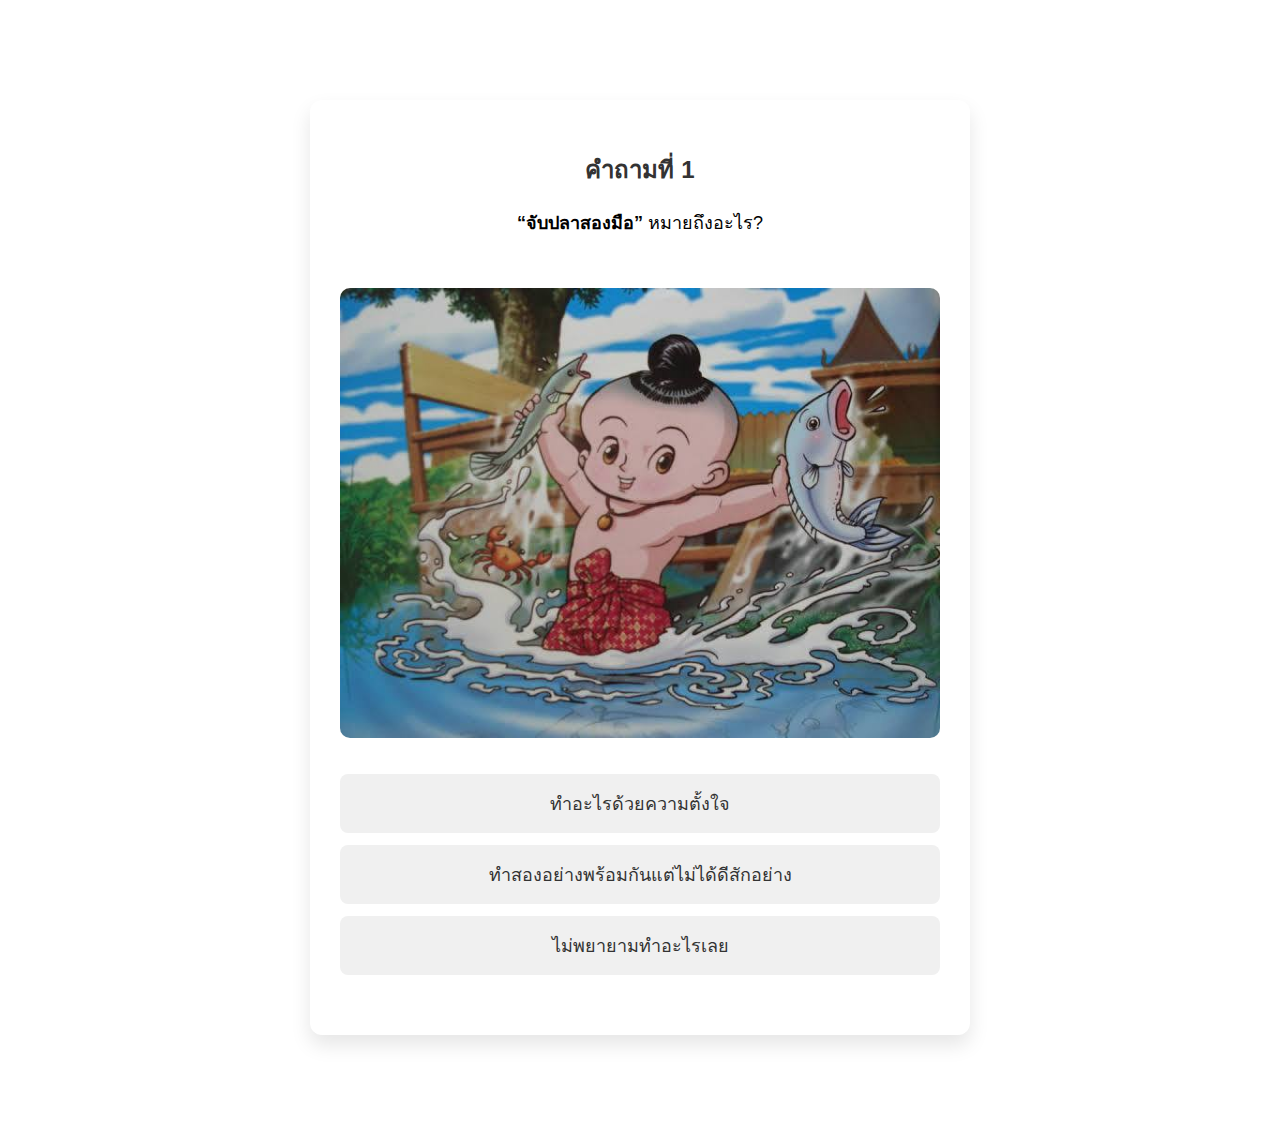
<file: question1.html>
<!DOCTYPE html>
<html lang="th">
<head>
    <meta charset="UTF-8">
    <meta name="viewport" content="width=device-width, initial-scale=1.0">
    <title>คำถาม 1</title>
    <link rel="stylesheet" href="styles.css">
    <script defer src="script.js"></script>
</head>
<body>
    <div class="container">
        <h2>คำถามที่ 1</h2>
        <p><strong>“จับปลาสองมือ”</strong> หมายถึงอะไร?</p>
        <img src="1.jpg" alt="จับปลาสองมือ" class="saying-image">
        <button class="option" onclick="checkAnswer(this, 'ผิด')">ทำอะไรด้วยความตั้งใจ</button>
        <button class="option" onclick="checkAnswer(this, 'ถูก')">ทำสองอย่างพร้อมกันแต่ไม่ได้ดีสักอย่าง</button>
        <button class="option" onclick="checkAnswer(this, 'ผิด')">ไม่พยายามทำอะไรเลย</button>
        <br>
        <!-- Update the 'next-btn' to navigate to the second question -->
        <button class="next-btn" onclick="window.location.href='question2.html'">ถัดไป</button>
    </div>
    <script>
        function startGame() {
            window.location.href = "question2.html";
        }
    </script>
</body>
</html>
</file>
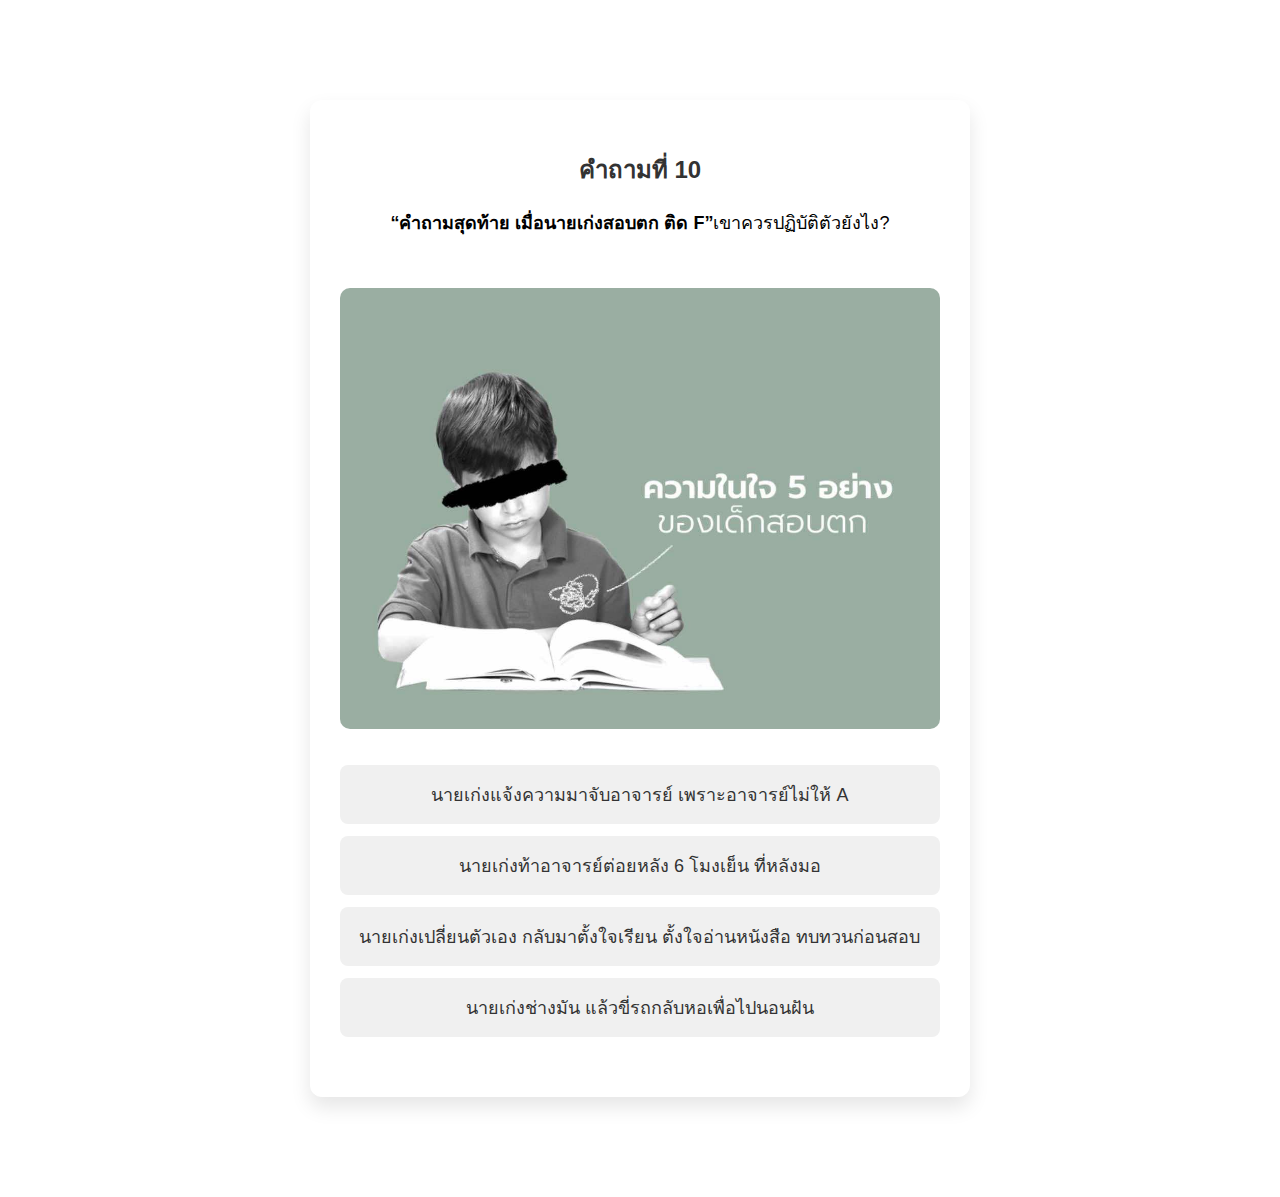
<file: question10.html>
<!DOCTYPE html>
<html lang="th">
<head>
    <meta charset="UTF-8">
    <meta name="viewport" content="width=device-width, initial-scale=1.0">
    <title>คำถาม 10</title>
    <link rel="stylesheet" href="styles.css">
    <script defer src="script.js"></script>
</head>
<body>
    <div class="container">
        <h2>คำถามที่ 10</h2>
        <p><strong>“คำถามสุดท้าย เมื่อนายเก่งสอบตก ติด F”</strong>เขาควรปฏิบัติตัวยังไง?</p>
        <img src="boy.jpg" alt="นายเก่ง." class="saying-image">
        <button class="option" onclick="checkAnswer(this, 'ผิด')">นายเก่งแจ้งความมาจับอาจารย์ เพราะอาจารย์ไม่ให้ A</button>
        <button class="option" onclick="checkAnswer(this, 'ผิด')">นายเก่งท้าอาจารย์ต่อยหลัง 6 โมงเย็น ที่หลังมอ</button>
        <button class="option" onclick="checkAnswer(this, 'ถูก')">นายเก่งเปลี่ยนตัวเอง กลับมาตั้งใจเรียน ตั้งใจอ่านหนังสือ ทบทวนก่อนสอบ</button>
        <button class="option" onclick="checkAnswer(this, 'ผิด')">นายเก่งช่างมัน แล้วขี่รถกลับหอเพื่อไปนอนฝัน</button>
        <br>
        <button class="next-btn" onclick="nextQuestion(2)">ถัดไป</button>
    </div>
</body>
</html>
</file>
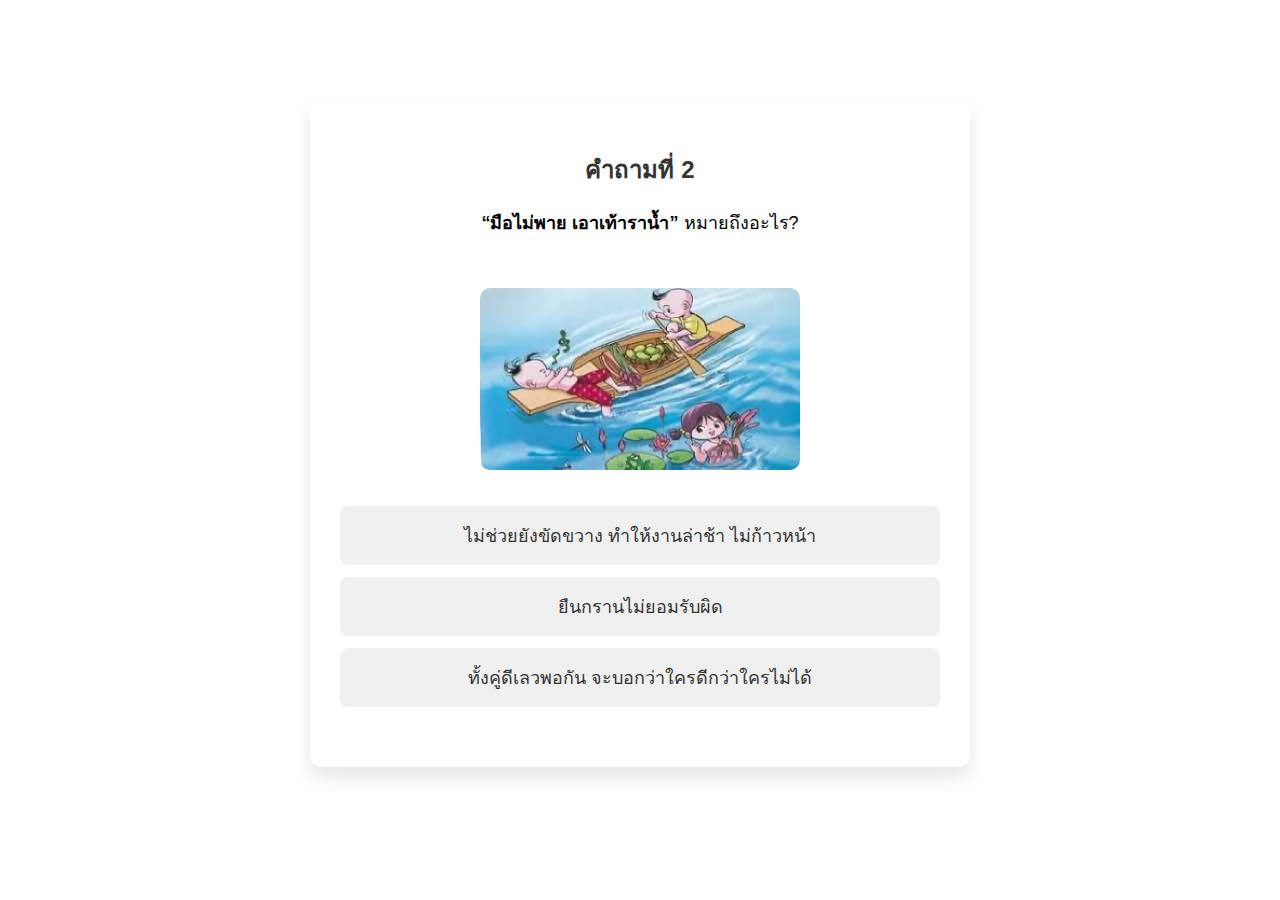
<file: question2.html>
<!DOCTYPE html>
<html lang="th">
<head>
    <meta charset="UTF-8">
    <meta name="viewport" content="width=device-width, initial-scale=1.0">
    <title>คำถาม 2</title>
    <link rel="stylesheet" href="styles.css">
    <script defer src="script.js"></script>
</head>
<body>
    <div class="container">
        <h2>คำถามที่ 2</h2>
        <p><strong>“มือไม่พาย เอาเท้ารานํ้า”</strong> หมายถึงอะไร?</p>
        <img src="2.jpg" alt="มือไม่พาย เอาเท้ารานํ้า" class="saying-image">
        <button class="option" onclick="checkAnswer(this, 'ถูก')">ไม่ช่วยยังขัดขวาง ทำให้งานล่าช้า ไม่ก้าวหน้า</button>
        <button class="option" onclick="checkAnswer(this, 'ผิด')">ยืนกรานไม่ยอมรับผิด</button>
        <button class="option" onclick="checkAnswer(this, 'ผิด')">ทั้งคู่ดีเลวพอกัน จะบอกว่าใครดีกว่าใครไม่ได้</button>
        <br>
        <button class="next-btn" onclick="window.location.href='question3.html'">ถัดไป</button>
    </div>
</body>
</html>
</file>
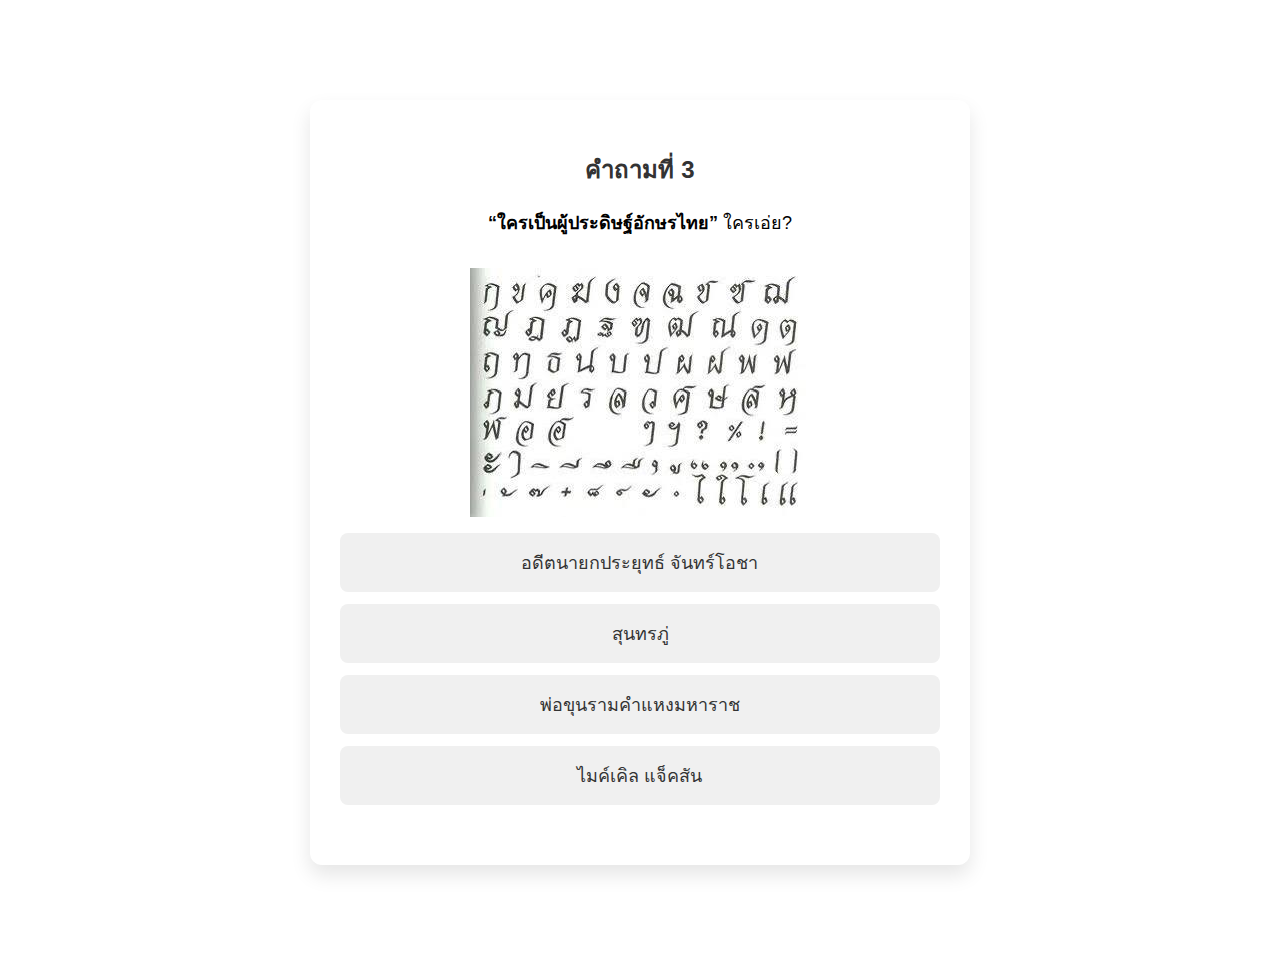
<file: question3.html>
<!DOCTYPE html>
<html lang="th">
<head>
    <meta charset="UTF-8">
    <meta name="viewport" content="width=device-width, initial-scale=1.0">
    <title>คำถาม 3</title>
    <link rel="stylesheet" href="styles.css">
    <script defer src="script.js"></script>
</head>
<body>
    <div class="container">
        <h2>คำถามที่ 3</h2>
        <p><strong>“ใครเป็นผู้ประดิษฐ์อักษรไทย”</strong> ใครเอ่ย?</p>
        <img src="3.jpg">
        <button class="option" onclick="checkAnswer(this, 'ผิด')">อดีตนายกประยุทธ์ จันทร์โอชา</button>
        <button class="option" onclick="checkAnswer(this, 'ผิด')">สุนทรภู่</button>
        <button class="option" onclick="checkAnswer(this, 'ถูก')">พ่อขุนรามคำแหงมหาราช</button>
        <button class="option" onclick="checkAnswer(this, 'ผิด')">ไมค์เคิล แจ็คสัน</button>
        <br>
        <button class="next-btn" onclick="window.location.href='question4.html'">ถัดไป</button>
    </div>
</body>
</html>
</file>
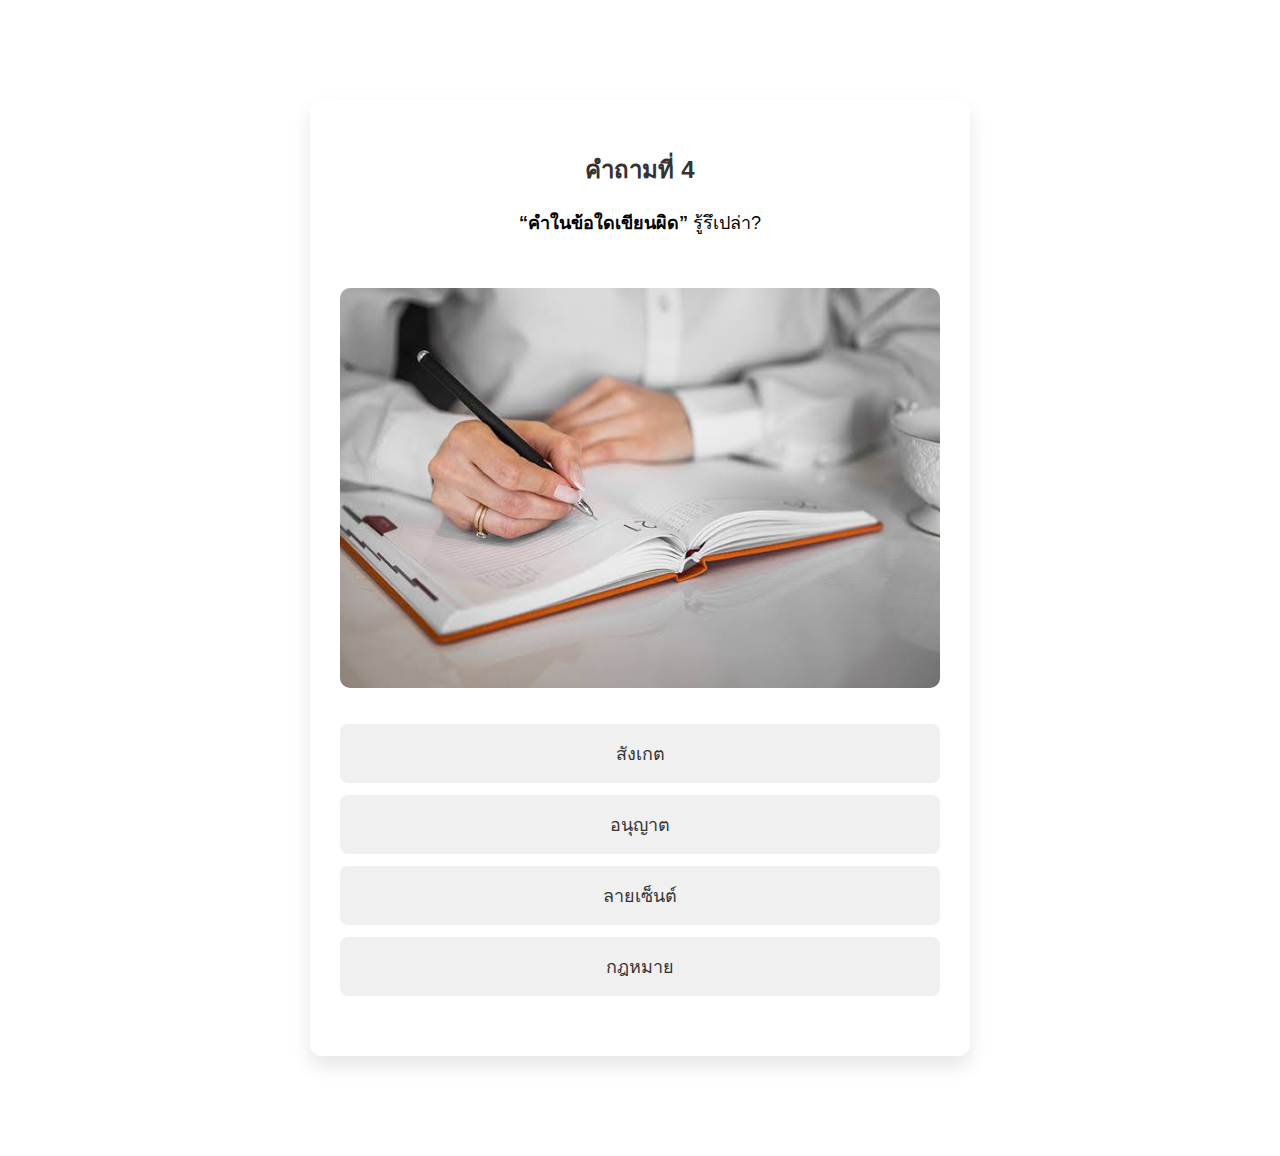
<file: question4.html>
<!DOCTYPE html>
<html lang="th">
<head>
    <meta charset="UTF-8">
    <meta name="viewport" content="width=device-width, initial-scale=1.0">
    <title>คำถาม 4</title>
    <link rel="stylesheet" href="styles.css">
    <script defer src="script.js"></script>
</head>
<body>
    <div class="container">
        <h2>คำถามที่ 4</h2>
        <p><strong>“คำในข้อใดเขียนผิด”</strong> รู้รึเปล่า?</p>
        <img src="4.jpg" alt="มือไม่พาย เอาเท้ารานํ้า" class="saying-image">
        <button class="option" onclick="checkAnswer(this, 'ผิด')">สังเกต</button>
        <button class="option" onclick="checkAnswer(this, 'ผิด')">อนุญาต</button>
        <button class="option" onclick="checkAnswer(this, 'ถูก')">ลายเซ็นต์</button>
        <button class="option" onclick="checkAnswer(this, 'ผิด')">กฎหมาย</button>
        <br>
        <button class="next-btn" onclick="window.location.href='question5.html'">ถัดไป</button>
    </div>
</body>
</html>
</file>
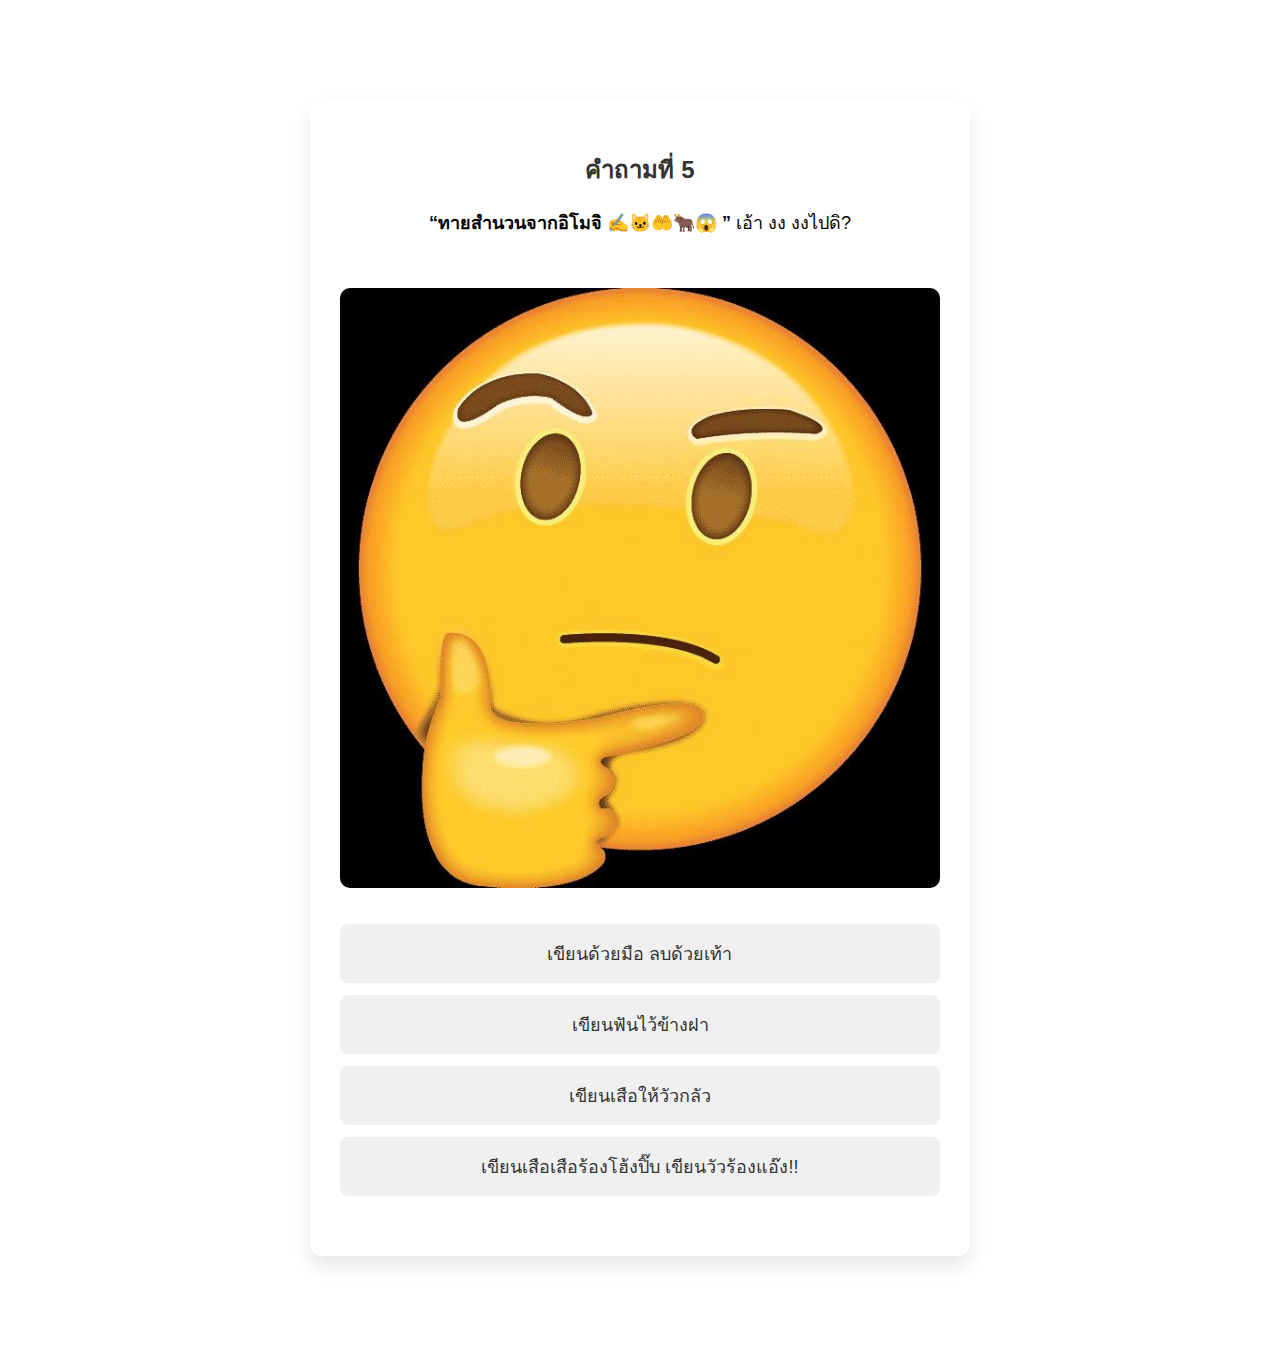
<file: question5.html>
<!DOCTYPE html>
<html lang="th">
<head>
    <meta charset="UTF-8">
    <meta name="viewport" content="width=device-width, initial-scale=1.0">
    <title>คำถาม 5</title>
    <link rel="stylesheet" href="styles.css">
    <script defer src="script.js"></script>
</head>
<body>
    <div class="container">
        <h2>คำถามที่ 5</h2>
        <p><strong>“ทายสำนวนจากอิโมจิ ✍🐱🤲🐂😱 ”</strong> เอ้า งง งงไปดิ?</p>
        <img src="5.jpg" alt="งงเด้" class="saying-image">
        <button class="option" onclick="checkAnswer(this, 'ผิด')">เขียนด้วยมือ ลบด้วยเท้า</button>
        <button class="option" onclick="checkAnswer(this, 'ผิด')">เขียนฟันไว้ข้างฝา</button>
        <button class="option" onclick="checkAnswer(this, 'ถูก')">เขียนเสือให้วัวกลัว</button>
        <button class="option" onclick="checkAnswer(this, 'ผิด')">เขียนเสือเสือร้องโฮ้งปิ๊บ เขียนวัวร้องแอ๊ง!!</button>
        <br>
        <button class="next-btn" onclick="window.location.href='question6.html'">ถัดไป</button>
    </div>
</body>
</html>
</file>
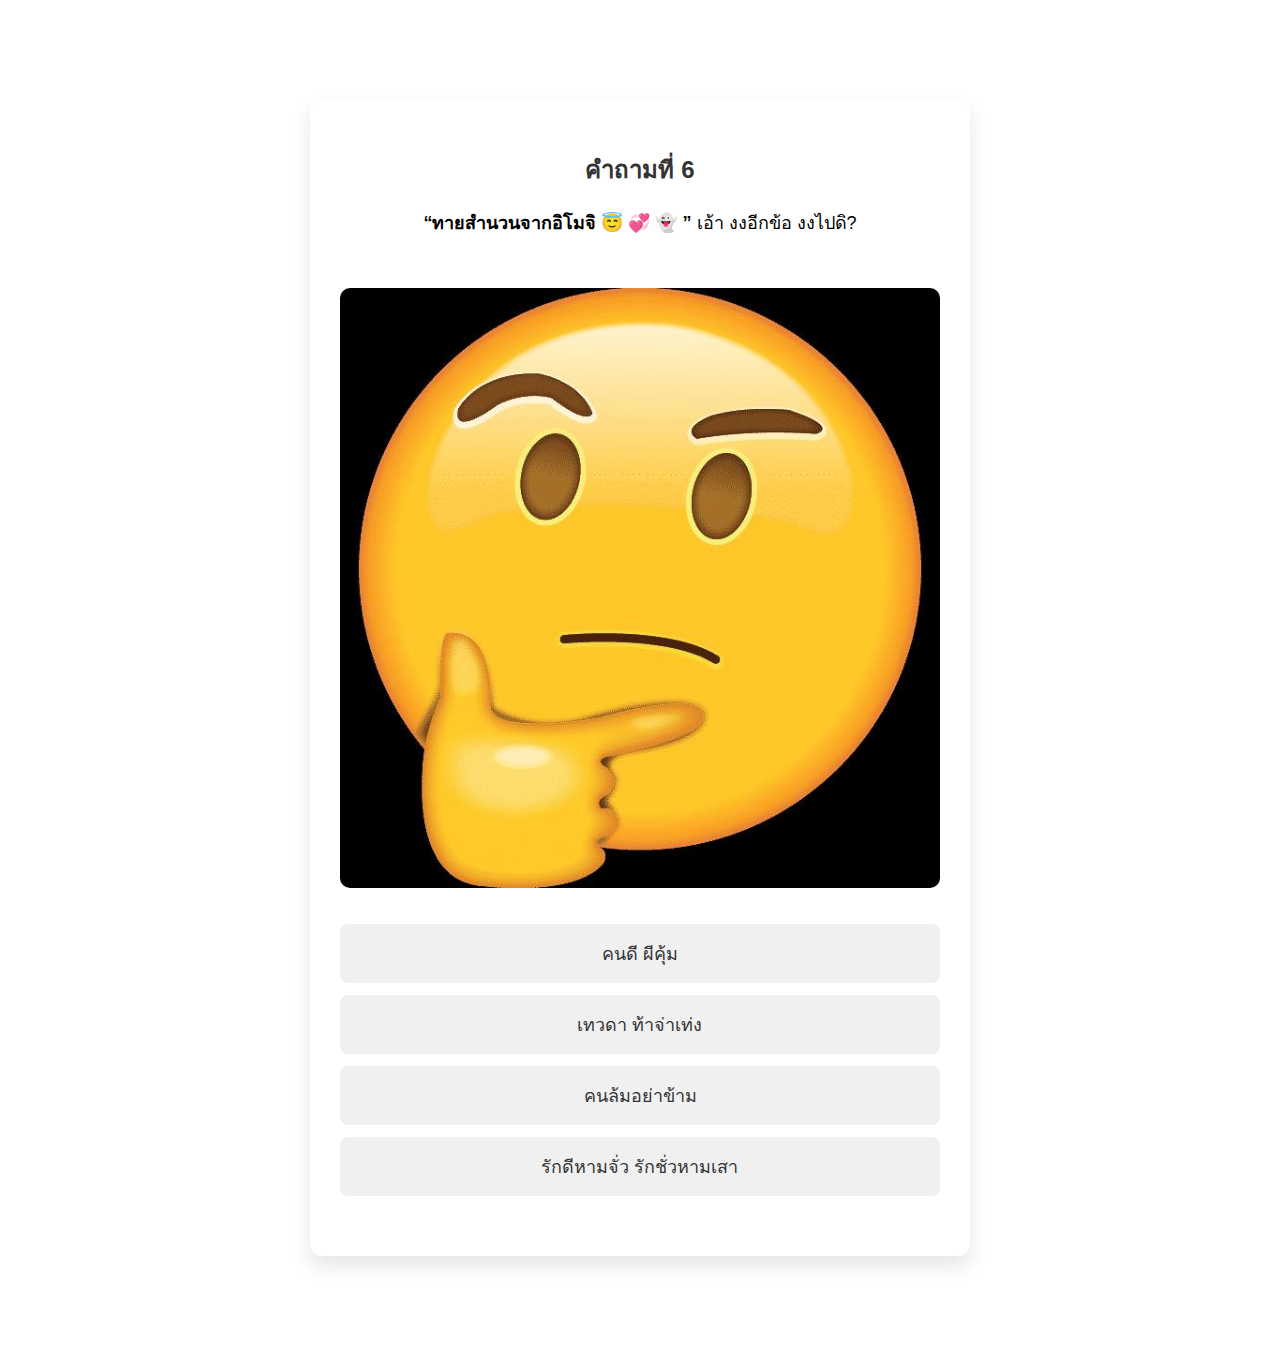
<file: question6.html>
<!DOCTYPE html>
<html lang="th">
<head>
    <meta charset="UTF-8">
    <meta name="viewport" content="width=device-width, initial-scale=1.0">
    <title>คำถาม 6</title>
    <link rel="stylesheet" href="styles.css">
    <script defer src="script.js"></script>
</head>
<body>
    <div class="container">
        <h2>คำถามที่ 6</h2>
        <p><strong>“ทายสำนวนจากอิโมจิ 😇 💞 👻 ”</strong> เอ้า งงอีกข้อ งงไปดิ?</p>
        <img src="5.jpg" alt="งงเด้" class="saying-image">
        <button class="option" onclick="checkAnswer(this, 'ถูก')">คนดี ผีคุ้ม</button>
        <button class="option" onclick="checkAnswer(this, 'ผิด')">เทวดา ท้าจ่าเท่ง</button>
        <button class="option" onclick="checkAnswer(this, 'ผิด')">คนล้มอย่าข้าม</button>
        <button class="option" onclick="checkAnswer(this, 'ผิด')">รักดีหามจั่ว รักชั่วหามเสา</button>
        <br>
        <button class="next-btn" onclick="window.location.href='question7.html'">ถัดไป</button>
    </div>
</body>
</html>
</file>
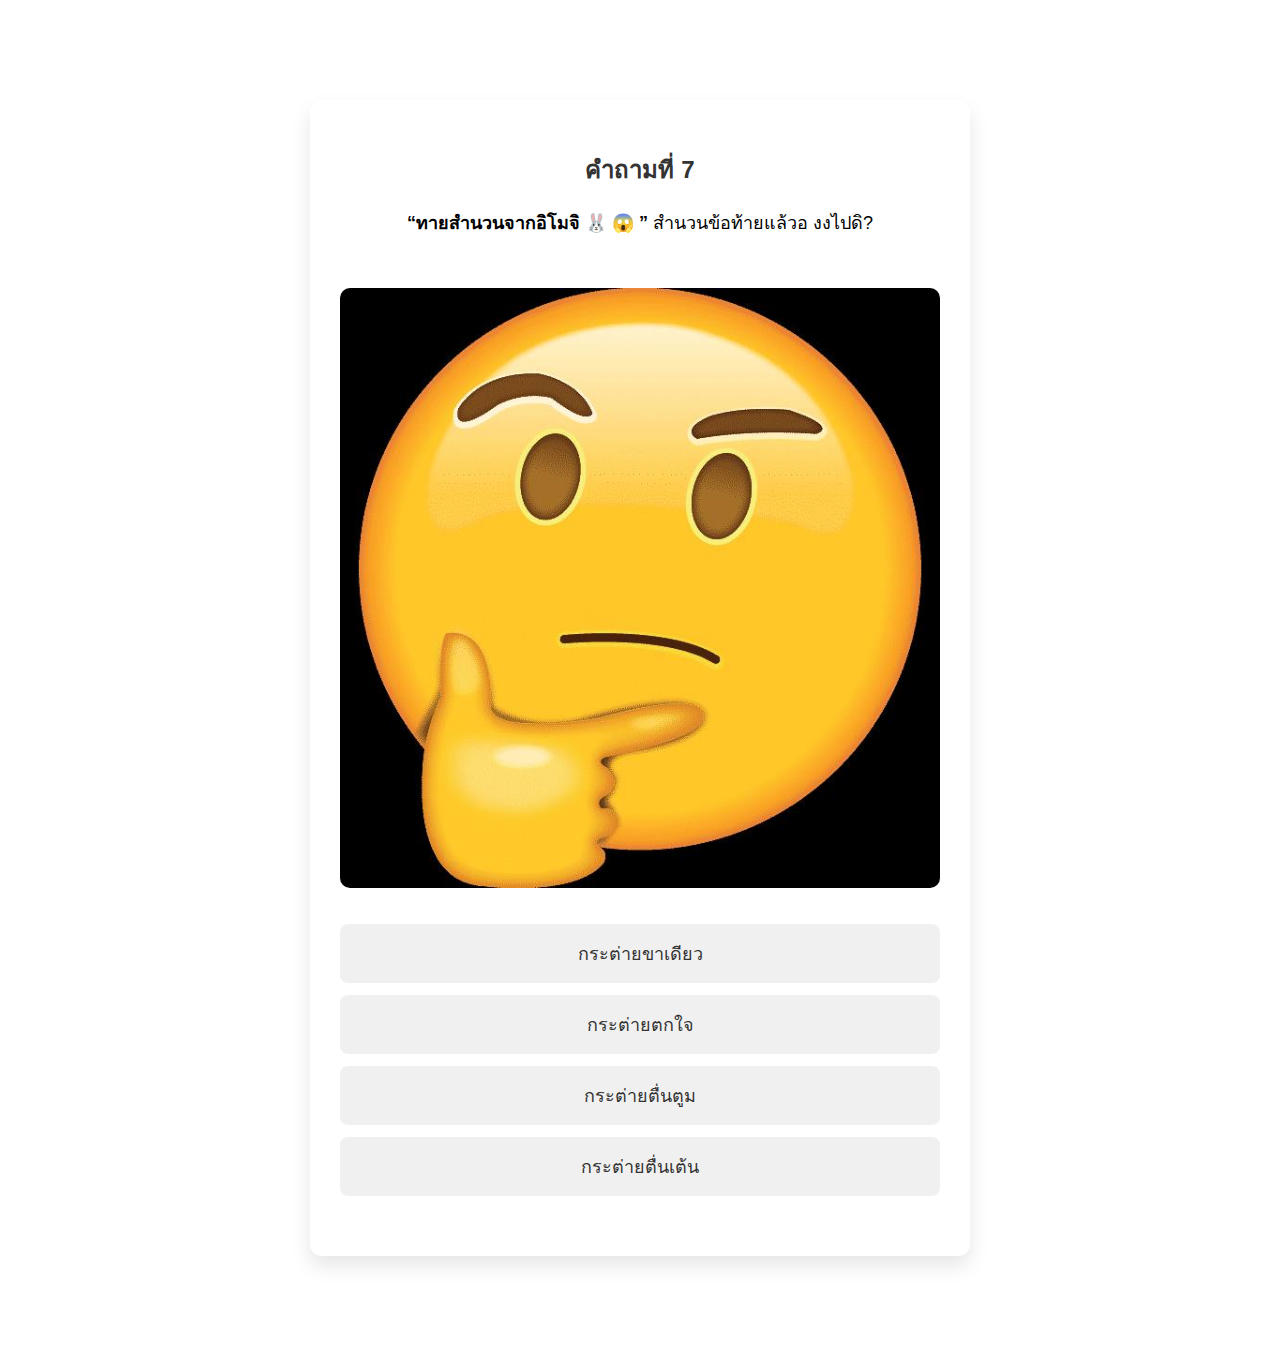
<file: question7.html>
<!DOCTYPE html>
<html lang="th">
<head>
    <meta charset="UTF-8">
    <meta name="viewport" content="width=device-width, initial-scale=1.0">
    <title>คำถาม 7</title>
    <link rel="stylesheet" href="styles.css">
    <script defer src="script.js"></script>
</head>
<body>
    <div class="container">
        <h2>คำถามที่ 7</h2>
        <p><strong>“ทายสำนวนจากอิโมจิ 🐰 😱 ”</strong> สำนวนข้อท้ายแล้วอ งงไปดิ?</p>
        <img src="5.jpg" alt="งงเด้" class="saying-image">
        <button class="option" onclick="checkAnswer(this, 'ผิด')">กระต่ายขาเดียว</button>
        <button class="option" onclick="checkAnswer(this, 'ผิด')">กระต่ายตกใจ</button>
        <button class="option" onclick="checkAnswer(this, 'ถูก')">กระต่ายตื่นตูม</button>
        <button class="option" onclick="checkAnswer(this, 'ผิด')">กระต่ายตื่นเต้น</button>
        <br>
        <button class="next-btn" onclick="window.location.href='question8.html'">ถัดไป</button>
    </div>
</body>
</html>
</file>
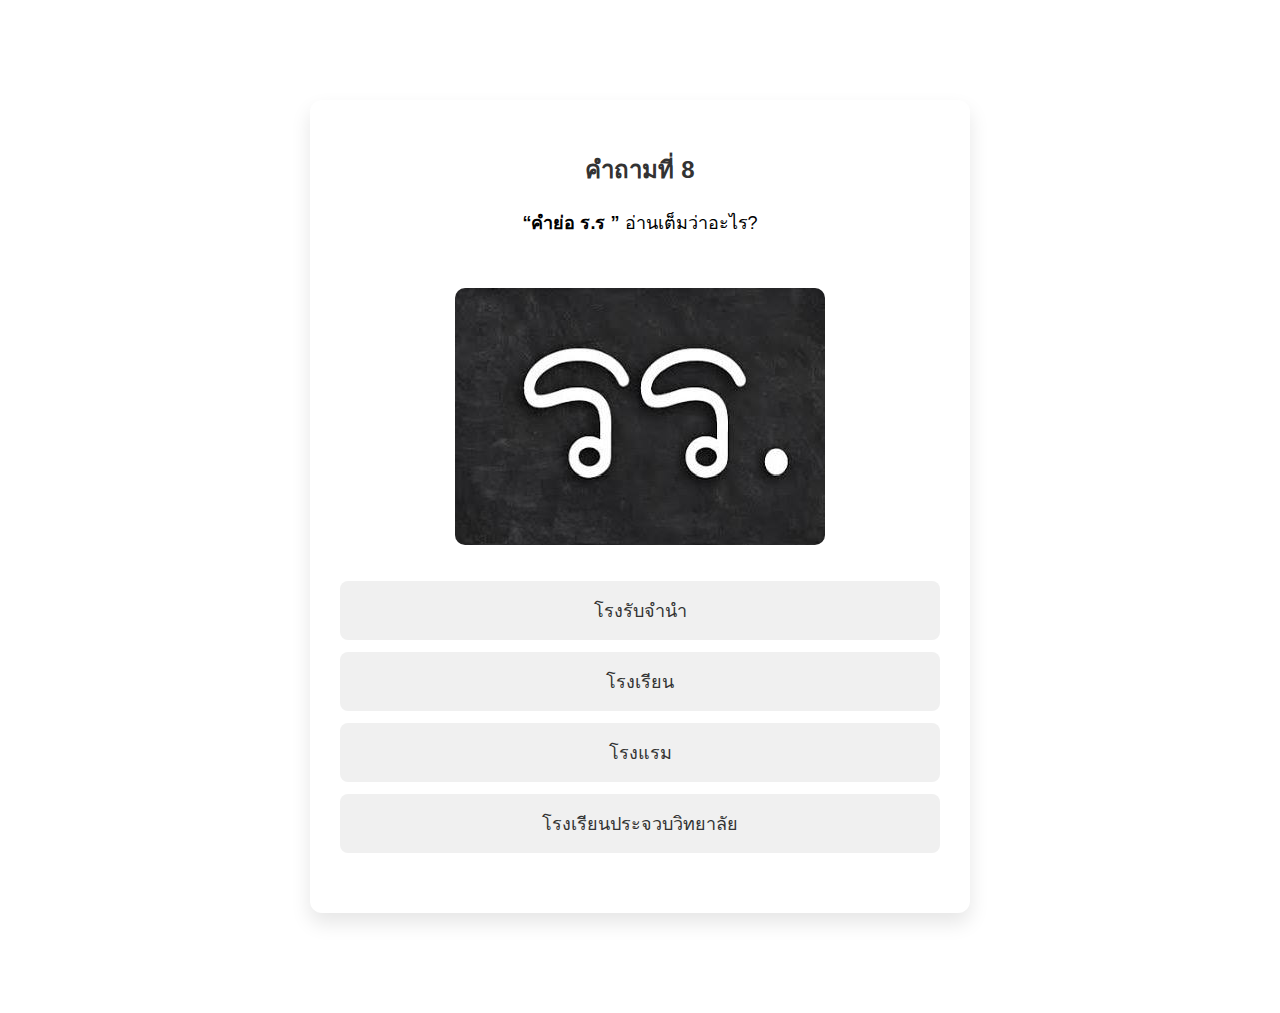
<file: question8.html>
<!DOCTYPE html>
<html lang="th">
<head>
    <meta charset="UTF-8">
    <meta name="viewport" content="width=device-width, initial-scale=1.0">
    <title>คำถาม 8</title>
    <link rel="stylesheet" href="styles.css">
    <script defer src="script.js"></script>
</head>
<body>
    <div class="container">
        <h2>คำถามที่ 8</h2>
        <p><strong>“คำย่อ ร.ร ”</strong> อ่านเต็มว่าอะไร?</p>
        <img src="8.jpg" alt="คำย่อ ร.ร" class="saying-image">
        <button class="option" onclick="checkAnswer(this, 'ผิด')">โรงรับจำนำ</button>
        <button class="option" onclick="checkAnswer(this, 'ถูก')">โรงเรียน</button>
        <button class="option" onclick="checkAnswer(this, 'ผิด')">โรงแรม</button>
        <button class="option" onclick="checkAnswer(this, 'ผิด')">โรงเรียนประจวบวิทยาลัย</button>
        <br>
        <button class="next-btn" onclick="window.location.href='question9.html'">ถัดไป</button>
    </div>
</body>
</html>
</file>
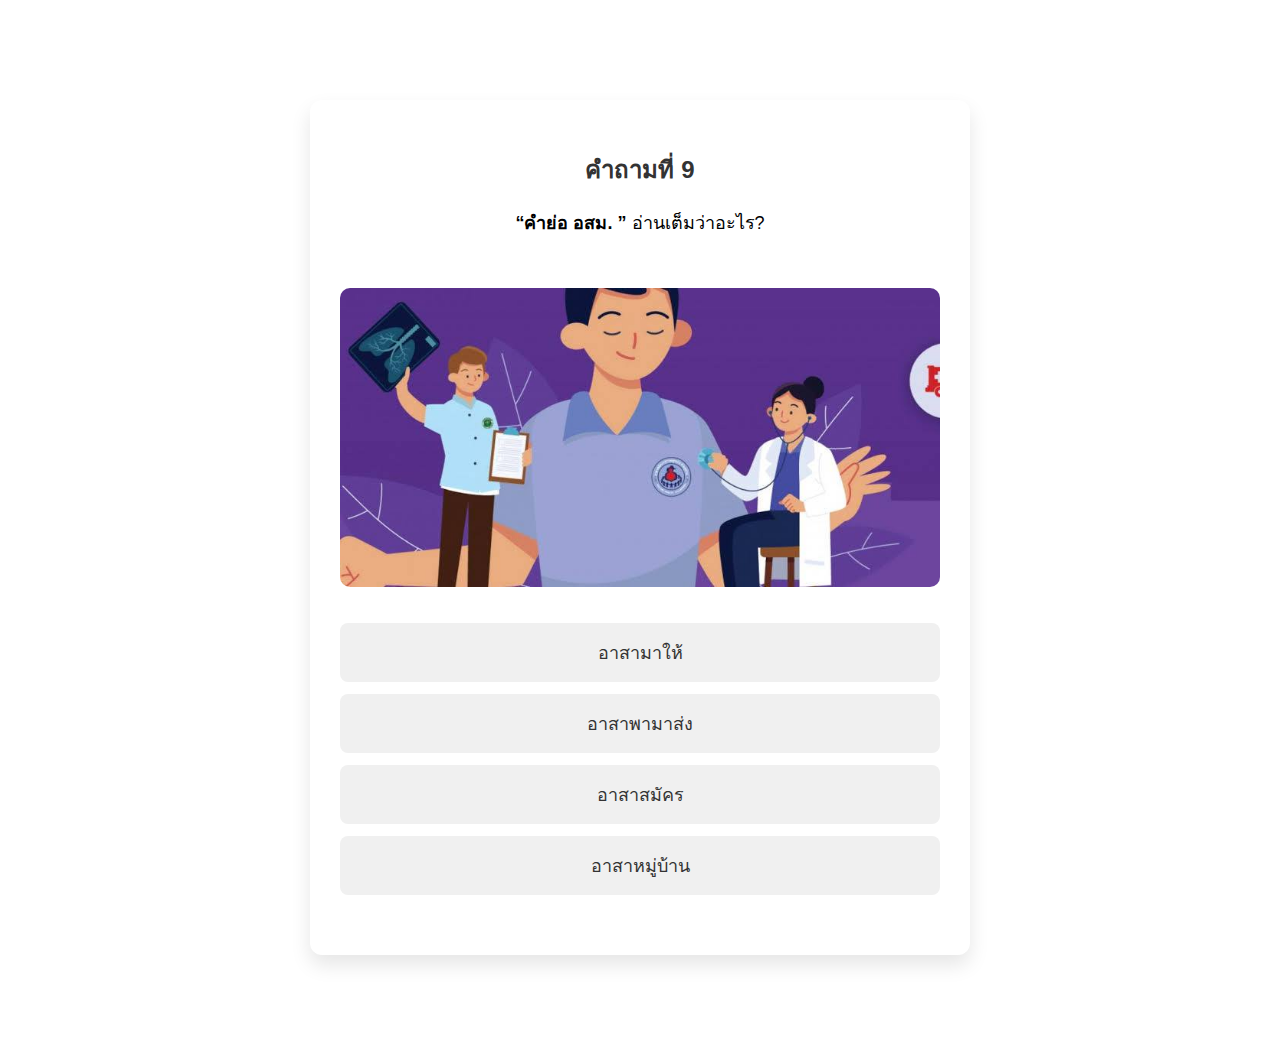
<file: question9.html>
<!DOCTYPE html>
<html lang="th">
<head>
    <meta charset="UTF-8">
    <meta name="viewport" content="width=device-width, initial-scale=1.0">
    <title>คำถาม 9</title>
    <link rel="stylesheet" href="styles.css">
    <script defer src="script.js"></script>
</head>
<body>
    <div class="container">
        <h2>คำถามที่ 9</h2>
        <p><strong>“คำย่อ อสม. ”</strong> อ่านเต็มว่าอะไร?</p>
        <img src="9.jpg" alt="คำย่อ รร." class="saying-image">
        <button class="option" onclick="checkAnswer(this, 'ผิด')">อาสามาให้</button>
        <button class="option" onclick="checkAnswer(this, 'ผิด')">อาสาพามาส่ง</button>
        <button class="option" onclick="checkAnswer(this, 'ถูก')">อาสาสมัคร</button>
        <button class="option" onclick="checkAnswer(this, 'ผิด')">อาสาหมู่บ้าน</button>
        <br>
        <button class="next-btn" onclick="window.location.href='question10.html'">ถัดไป</button>
    </div>
</body>
</html>
</file>
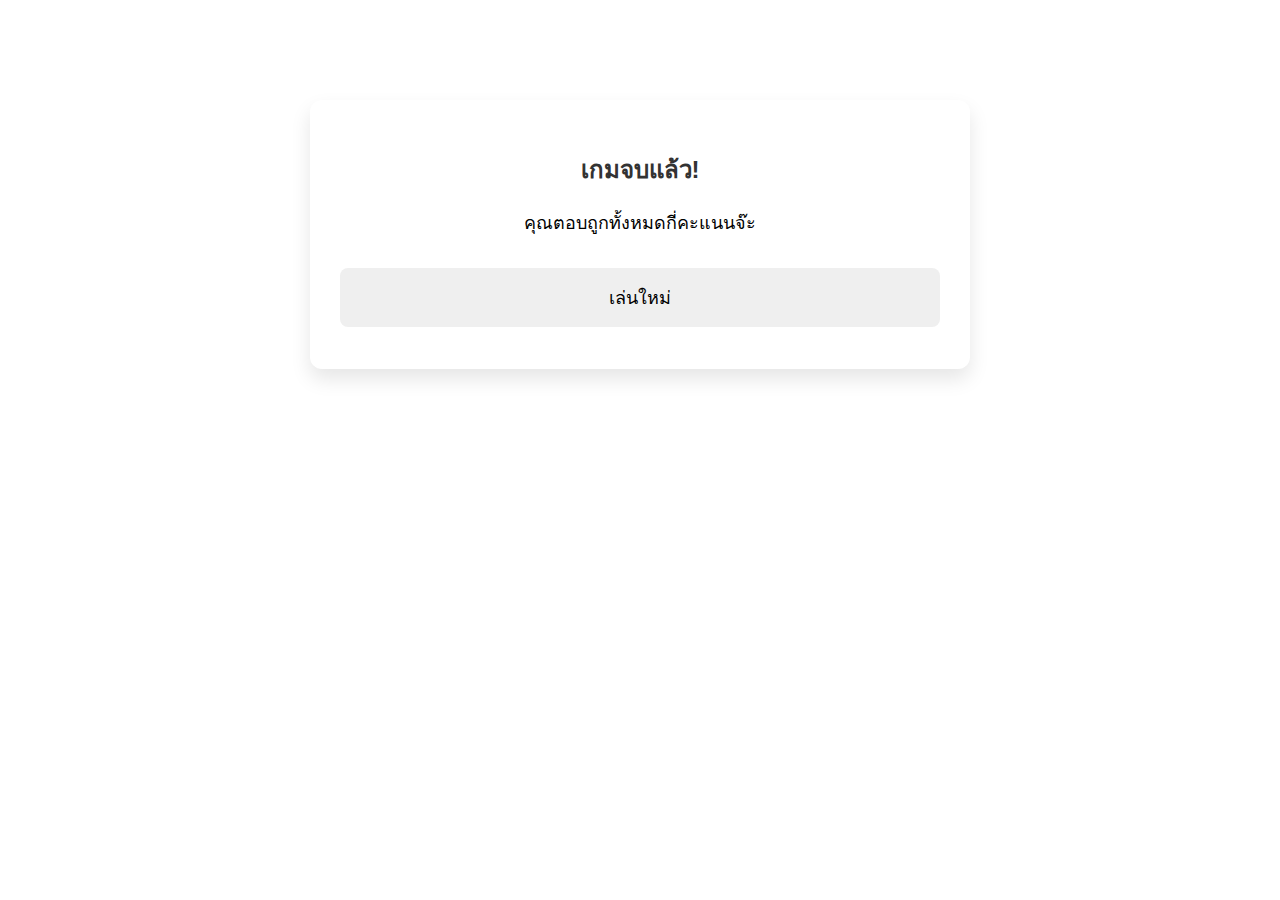
<file: result.html>
<!DOCTYPE html>
<html lang="th">
<head>
    <meta charset="UTF-8">
    <meta name="viewport" content="width=device-width, initial-scale=1.0">
    <title>สรุปคะแนน</title>
    <link rel="stylesheet" href="styles.css">
</head>
<body>
    <div class="container">
        <h2>เกมจบแล้ว!</h2>
        <p>คุณตอบถูกทั้งหมดกี่คะแนนจ๊ะ</p>
        <button onclick="restartGame()">เล่นใหม่</button>
    </div>

    <script>
        window.onload = function() {
            const score = localStorage.getItem('score') || 0; 
            document.getElementById('score').textContent = score; 
        }

        function restartGame() {
            localStorage.removeItem('score'); 
            window.location.href = "index.html"; 
        }
    </script>
</body>
</html>
</file>
<file: styles.css>
body {
    font-family: 'Sarabun', sans-serif; 
    text-align: center;
    background-image: url('https://vipestudio.com/wp-content/uploads/2020/06/unnamed-file.wp.gif'); 
    background-size: cover; 
    background-position: center center; 
    background-attachment: fixed; 
    margin: 0;
    padding: 0;
}

.saying-image {
    max-width: 100%; 
    height: auto; 
    border-radius: 10px; 
    margin-top: 20px; 
    margin-bottom: 20px; 
}

.container {
    width: 90%;
    max-width: 600px; 
    margin: 100px auto;
    background: white;
    padding: 30px;
    border-radius: 12px; 
    box-shadow: 0px 10px 20px rgba(0, 0, 0, 0.1); 
}

h1, h2 {
    color: #333;
    font-size: 24px;
    margin-bottom: 20px;
    font-weight: 600;
}

p {
    font-size: 18px;
    line-height: 1.6; 
    margin-bottom: 30px;
}

button {
    display: block;
    width: 100%;
    margin: 12px 0;
    padding: 15px;
    font-size: 18px;
    border: none;
    cursor: pointer;
    border-radius: 8px;
    transition: all 0.3s ease;
}

button.option {
    background-color: #f0f0f0; 
    color: #333;
}

button.option:hover {
    background-color: #ddd; 
    color: #000;
}

button.next-btn {
    background-color: #007bff; 
    color: white;
    display: none;
    font-weight: bold;
}

button.next-btn:hover {
    background-color: #0056b3; 
}

.alert {
    font-size: 18px;
    color: #007bff;
    margin: 20px 0;
}
</file>
